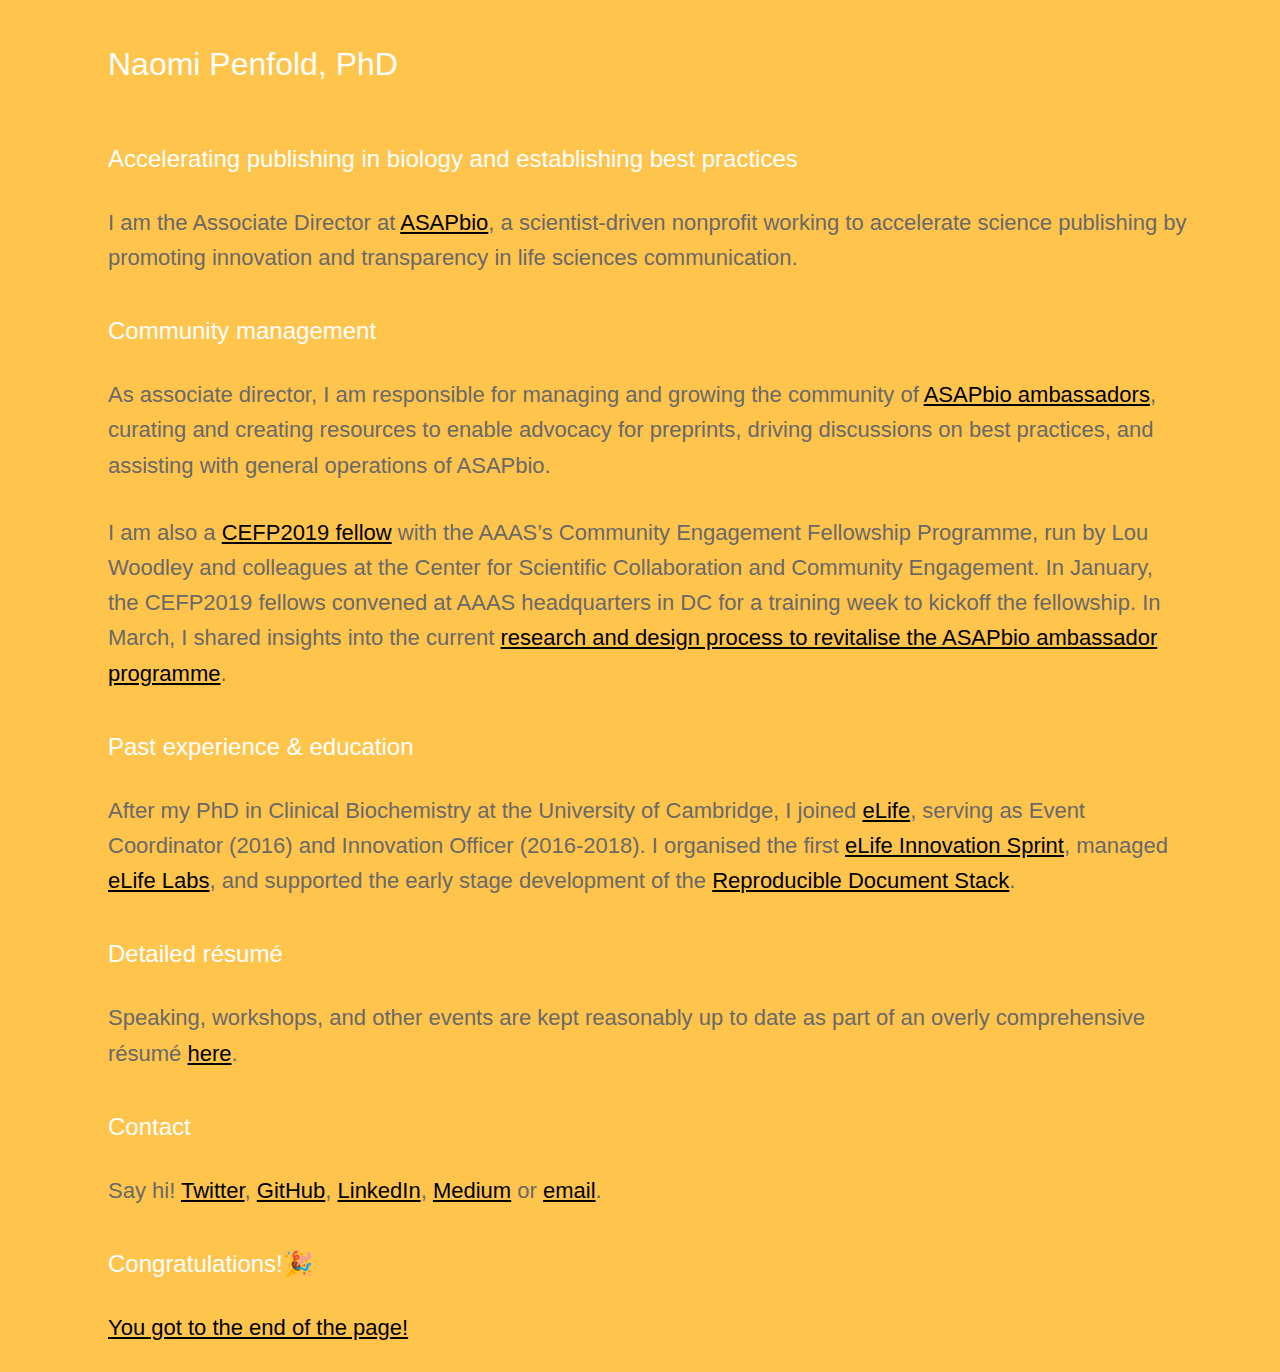
<file: index.html>
<!DOCTYPE html>
<html>
	<head>
		<style>
		/* unvisited link */
a:link {
    color: black;
}
/* visited link */
a:visited {
    color: DarkSlateBlue;
}
/* mouse over link */
a:hover {
    color: #0d98ba;
}
/* selected link */
a:active {
    color: #0d98ba;
	}
	a:link {
	    text-decoration: underline;
	}
	a:visited {
	    text-decoration: underline;
	}
</style>
		<link rel="stylesheet" href="css/style.css" type="text/css">
		<title> Naomi Penfold </title>
	</head>
	<body>
		<div id="header">
			<h1>Naomi Penfold, PhD</h1>
		</div>

		<h2>Accelerating publishing in biology and establishing best practices</h2>
			<p>I am the Associate Director at <a href="https://asapbio.org">ASAPbio</a>, a scientist-driven nonprofit working to accelerate science publishing by promoting innovation and transparency in life sciences communication.

			<h2>Community management </h2>

			<p> As associate director, I am responsible for managing and growing the community of <a href="http://asapbio.org/asapbio-ambassadors">ASAPbio ambassadors</a>, curating and creating resources to enable advocacy for preprints, driving discussions on best practices, and assisting with general operations of ASAPbio. </p>

			<p> I am also a <a href="https://www.aaas.org/programs/community-engagement-fellows">CEFP2019 fellow</a> with the AAAS’s Community Engagement Fellowship Programme, run by Lou Woodley and colleagues at the Center for Scientific Collaboration and Community Engagement. In January, the CEFP2019 fellows convened at AAAS headquarters in DC for a training week to kickoff the fellowship. In March, I shared insights into the current <a href="https://blog.trelliscience.com/an-agile-community-strategy-or-how-to-use-okrs-to-say-no-and-stay-focused/">research and design process to revitalise the ASAPbio ambassador programme</a>.


		<h2>Past experience & education</h2>

		<p> After my PhD in Clinical Biochemistry at the University of Cambridge, I joined <a href="www.elifesciences.org">eLife</a>, serving as Event Coordinator (2016) and Innovation Officer (2016-2018). I organised the first <a href="https://elifesciences.org/events/c40798c3/elife-innovation-sprint-2018?utm_source=sprint-IE&utm_medium=website&utm_campaign=sprint-2018"> eLife Innovation Sprint</a>, managed <a href="elifesciences.org/labs">eLife Labs</a>, and supported the early stage development of the <a href="https://elifesciences.org/labs/ad58f08d/introducing-elife-s-first-computationally-reproducible-article">Reproducible Document Stack</a>. 



			<h2>Detailed résumé</h2>
			<p> Speaking, workshops, and other events are kept reasonably up to date as part of an overly comprehensive résumé <a href="https://github.com/emmyft/emmyft.github.io/blob/master/np_resume.md">here</a>.

		
		<h2>Contact</h2>
<p>Say hi! <a href="https://twitter.com/npscience">Twitter</a>, <a href="https://github.com/npscience">GitHub</a>, <a href= "https://www.linkedin.com/in/naomipenfold">LinkedIn</a>, <a href="https://medium.com/@npscience">Medium</a> or <a href="mailto:naomi.penfold@email.com">email</a>.

		<h2>Congratulations!🎉</h2>
		<p> <a href="https://emmyft.github.io/eastereggs.html">You got to the end of the page!</a></p>
	</body>
</html>
</file>
<file: css/style.css>
body {
  width: 100%;
  margin: 50;
  background-color: #FFC44C;
}
h1 {
	font-family: sans-serif;
	font-weight: 400;
	text-align: left;
	padding-top: 25px;
	padding-bottom: 25px;
	padding-left: 100px;
	padding-right: 100px;
	color: #ffffff;
}

h2 {
	font-family: sans-serif;
	font-weight: 400;
	text-align: left;
	padding-top: 15px;
	padding-bottom: 5px;
	padding-left: 100px;
	padding-right: 100px;
	color: #ffffff;
}
p {
	font-family: sans-serif;
	font-size: 22px;
	font-weight: 100;
  line-height: 1.6;
	text-align: left;
	padding-top: 5px;
	padding-bottom: 5px;
	padding-left: 100px;
	padding-right: 100px;
	color: #696969;

}
</file>
